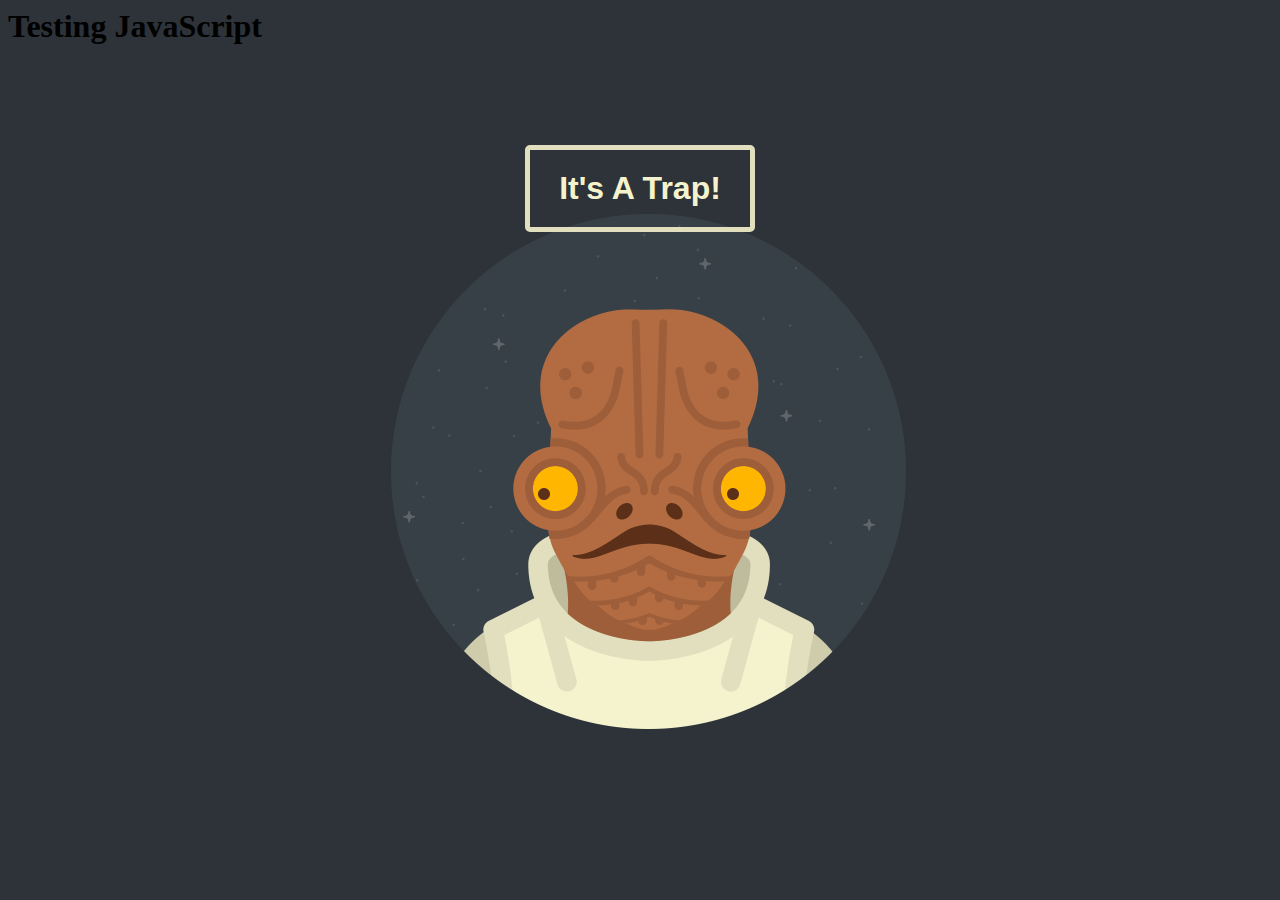
<file: index.html>
<DOCTYPE html>
<html lang="en">
<head>
  <meta charset="UTF-8">
  <title>Test Site</title>
  <link rel="stylesheet" href="styles/style.css" type="text/css" media="screen" title="no title" charset="utf-8">
</head>
<body>
  <h1>Testing JavaScript</h1>
  <p class="warning">
    <span>It's A Trap!</span>
  </p>
<div class="image">
  <img src="img/ackbar.gif" />
</div>

<div id="output">

</div>

</body>
<script src="https://code.jquery.com/jquery-1.12.3.min.js"
  integrity="sha256-aaODHAgvwQW1bFOGXMeX+pC4PZIPsvn2h1sArYOhgXQ="
  crossorigin="anonymous"></script>
<script src="js/itsATrap.js" type="text/javascript" charset="utf-8"></script>
<!--<script src="scripts/student_record.js"></script>    --!>
</html>
</file>
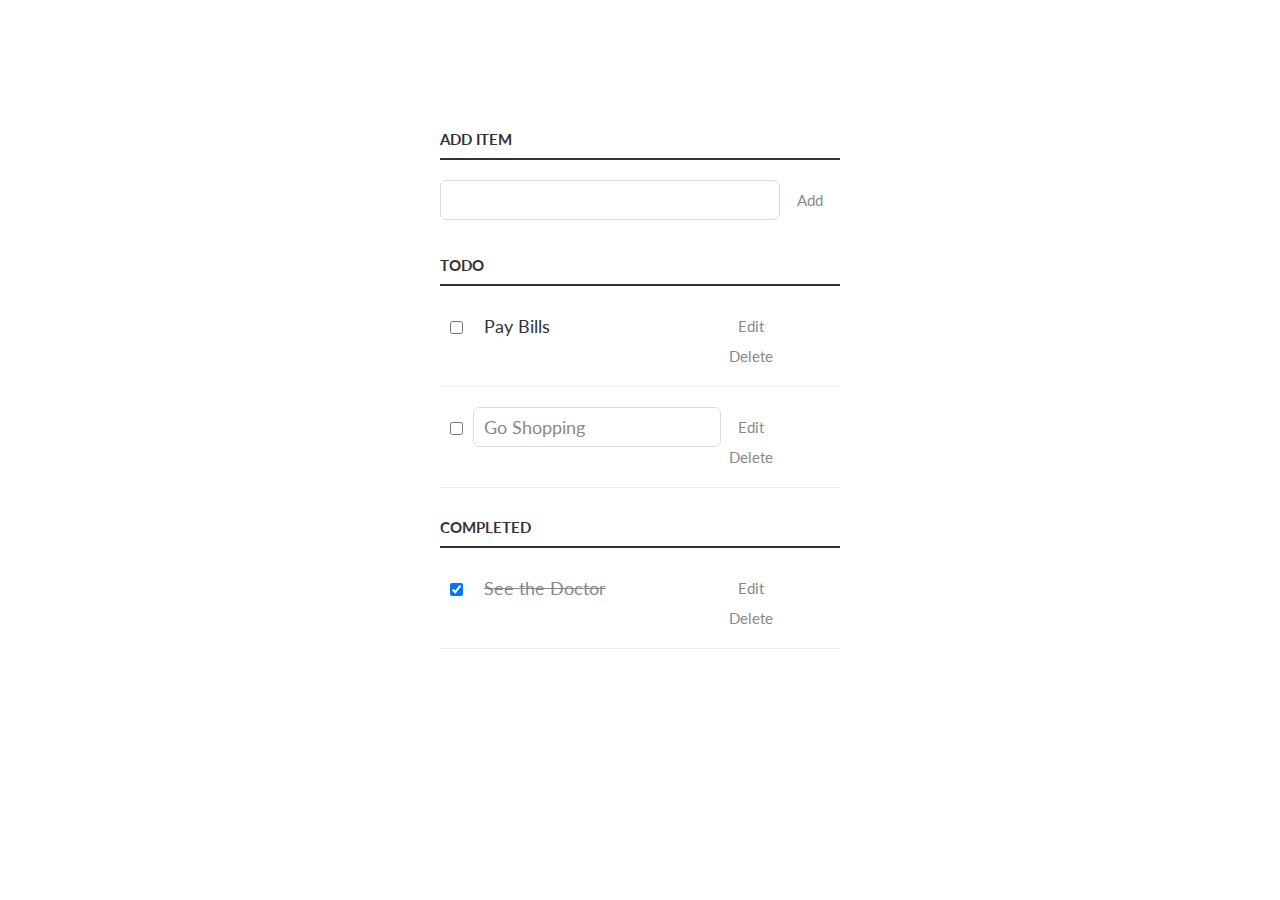
<file: interactive_web/project_stage2_end/index.html>
<!DOCTYPE html>
<html>
  <head>
    <title>Todo App</title>
    <link href='http://fonts.googleapis.com/css?family=Lato:300,400,700' rel='stylesheet' type='text/css'>
    <link rel="stylesheet" href="css/style.css" type="text/css" media="screen" charset="utf-8">    
  </head>
  <body>
    <div class="container">
      <p>
        <label for="new-task">Add Item</label><input id="new-task" type="text"><button>Add</button>
      </p>
      
      <h3>Todo</h3>
      <ul id="incomplete-tasks">
        <li><input type="checkbox"><label>Pay Bills</label><input type="text"><button class="edit">Edit</button><button class="delete">Delete</button></li>
        <li class="editMode"><input type="checkbox"><label>Go Shopping</label><input type="text" value="Go Shopping"><button class="edit">Edit</button><button class="delete">Delete</button></li>
        
      </ul>
      
      <h3>Completed</h3>
      <ul id="completed-tasks">
        <li><input type="checkbox" checked><label>See the Doctor</label><input type="text"><button class="edit">Edit</button><button class="delete">Delete</button></li>
      </ul>
    </div>

    <script type="text/javascript" src="js/app.js"></script>

  </body>
</html>
</file>
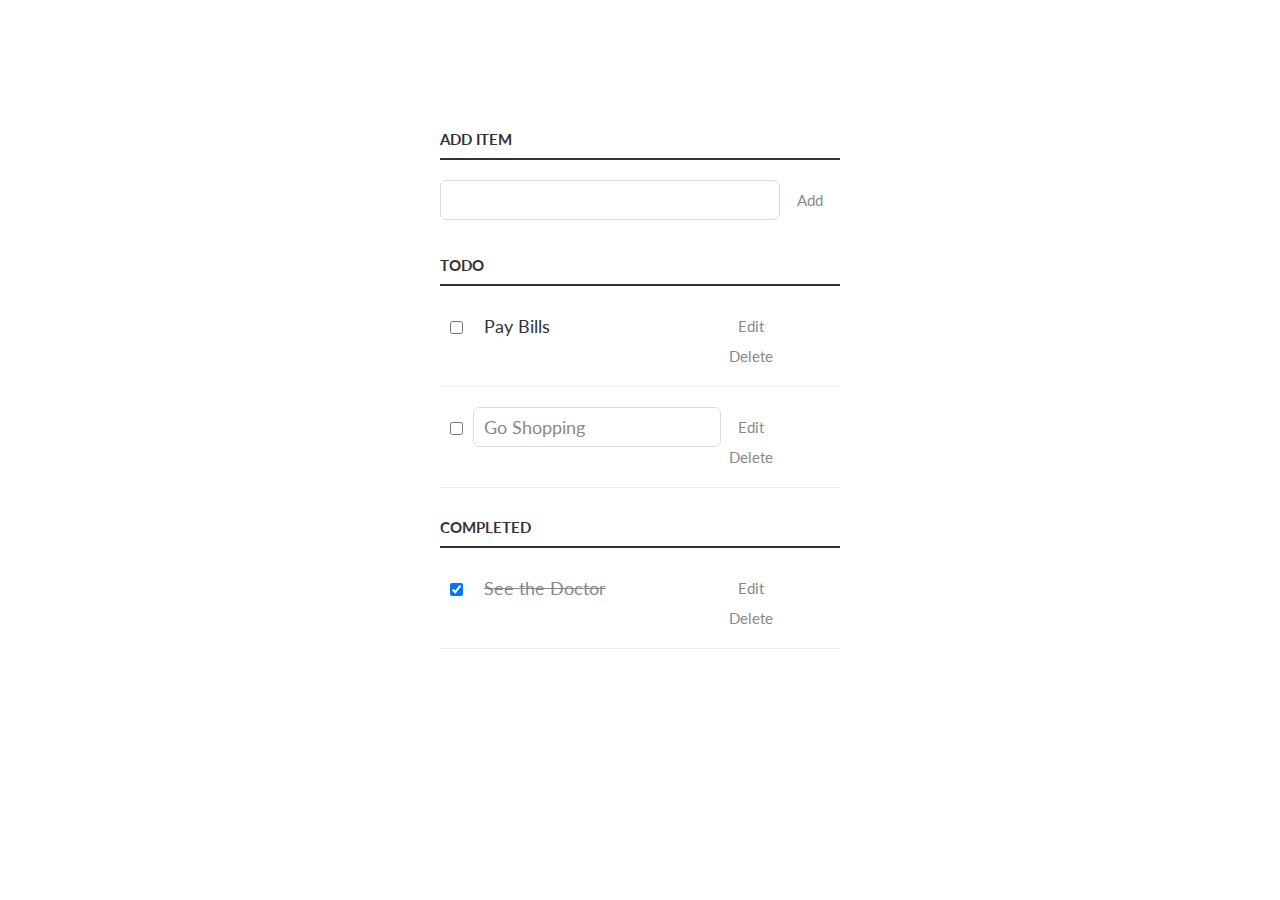
<file: interactive_web/project_stage_3_end/index.html>
<!DOCTYPE html>
<html>
  <head>
    <title>Todo App</title>
    <link href='http://fonts.googleapis.com/css?family=Lato:300,400,700' rel='stylesheet' type='text/css'>
    <link rel="stylesheet" href="css/style.css" type="text/css" media="screen" charset="utf-8">    
  </head>
  <body>
    <div class="container">
      <p>
        <label for="new-task">Add Item</label><input id="new-task" type="text"><button>Add</button>
      </p>
      
      <h3>Todo</h3>
      <ul id="incomplete-tasks">
        <li><input type="checkbox"><label>Pay Bills</label><input type="text"><button class="edit">Edit</button><button class="delete">Delete</button></li>
        <li class="editMode"><input type="checkbox"><label>Go Shopping</label><input type="text" value="Go Shopping"><button class="edit">Edit</button><button class="delete">Delete</button></li>
        
      </ul>
      
      <h3>Completed</h3>
      <ul id="completed-tasks">
        <li><input type="checkbox" checked><label>See the Doctor</label><input type="text"><button class="edit">Edit</button><button class="delete">Delete</button></li>
      </ul>
    </div>

    <script type="text/javascript" src="js/app.js"></script>

  </body>
</html>
</file>
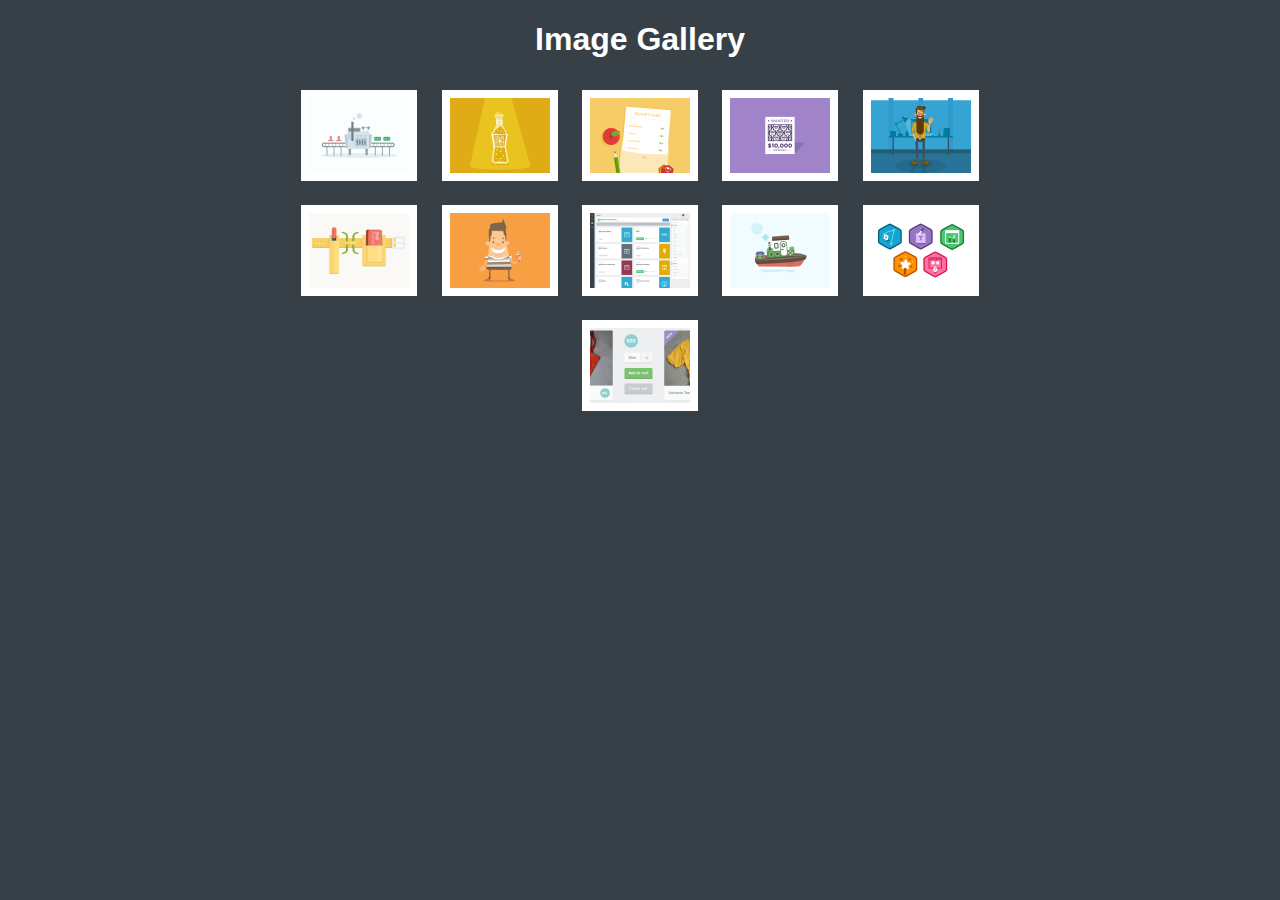
<file: jquery/lightbox_complete/index.html>
<!DOCTYPE html>
<html>
<head>
	<link rel="stylesheet" href="css/style.css" type="text/css" media="screen" title="no title" charset="utf-8">
	<title>Image Gallery</title>
</head>
<body>
	<h1>Image Gallery</h1>
	<ul id="imageGallery">
		<li><a href="images/refferal_machine.png"><img src="images/refferal_machine.png" width="100" alt="Refferal Machine By Matthew Spiel"></a></li>
		<li><a href="images/space-juice.png"><img src="images/space-juice.png" width="100" alt="Space Juice by Mat Helme"></a></li>
		<li><a href="images/education.png"><img src="images/education.png" width="100" alt="Education by Chris Michel"></a></li>
		<li><a href="images/copy_mcrepeatsalot.png"><img src="images/copy_mcrepeatsalot.png" width="100" alt="Wanted: Copy McRepeatsalot by Chris Michel"></a></li>
		<li><a href="images/sebastian.png"><img src="images/sebastian.png" width="100" alt="Sebastian by Mat Helme"></a></li>
		<li><a href="images/skill-polish.png"><img src="images/skill-polish.png" width="100" alt="Skill Polish by Chris Michel"></a></li>
		<li><a href="images/chuck.png"><img src="images/chuck.png" width="100" alt="Chuck by Mat Helme"></a></li>
		<li><a href="images/library.png"><img src="images/library.png" width="100" alt="Library by Tyson Rosage"></a></li>
		<li><a href="images/boat.png"><img src="images/boat.png" width="100" alt="Boat by Griffin Moore"></a></li>
		<li><a href="images/illustrator_foundations.png"><img src="images/illustrator_foundations.png" width="100" alt="Illustrator Foundations by Matthew Spiel"></a></li>
		<li><a href="images/treehouse_shop.jpg"><img src="images/treehouse_shop.jpg" width="100" alt="Treehouse Shop by Eric Smith"></a></li>
	</ul>
	<script src="http://code.jquery.com/jquery-1.11.0.min.js" type="text/javascript" charset="utf-8"></script>
	<script src="js/app.js" type="text/javascript" charset="utf-8"></script>
</body>
</html>
</file>
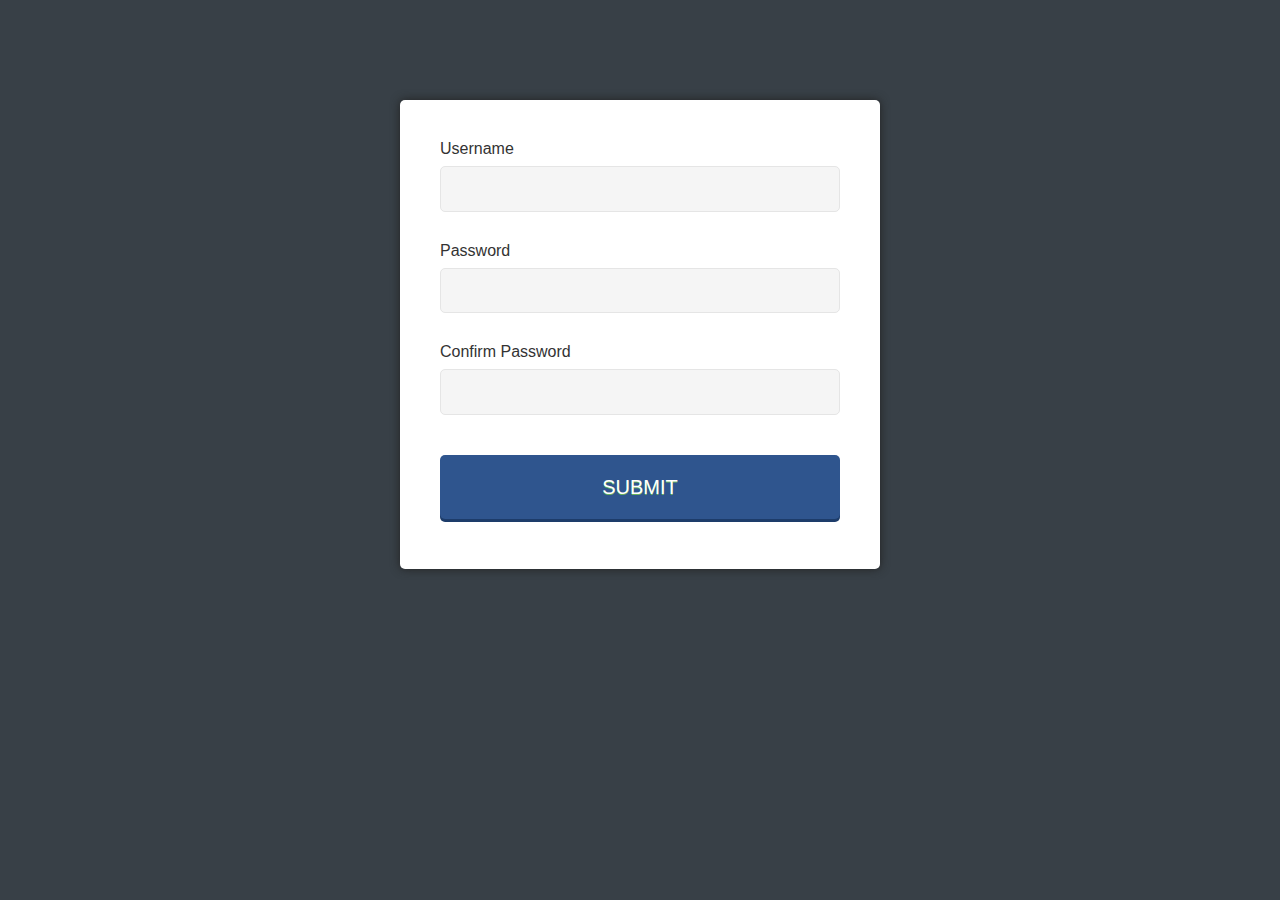
<file: jQuery/sign_up_form_complete/index.html>
<!DOCTYPE html>
<html>
<head>
	<title>Sign Up Form</title>
	<link rel="stylesheet" href="css/style.css" type="text/css" media="screen" title="no title" charset="utf-8">
</head>
<body>

	<form action="#" method="post">
		<p>
			<label for="username">Username</label>
			<input id="username" name="username" type="text">
		</p>
		<p>
			<label for="password">Password</label>
			<input id="password" name="password" type="password">
			<span>Enter a password longer than 8 characters</span>
		</p>
		<p>
			<label for="confirm_password">Confirm Password</label>
			<input id="confirm_password" name="confirm_password" type="password">
			<span>Please confirm your password</span>
		</p>
		<p>
			<input type="submit" value="SUBMIT" id="submit">
		</p>
	</form>
	<script src="http://code.jquery.com/jquery-1.11.0.min.js" type="text/javascript" charset="utf-8"></script>
	<script src="js/app.js" type="text/javascript" charset="utf-8"></script>
</body>
</html>
</file>
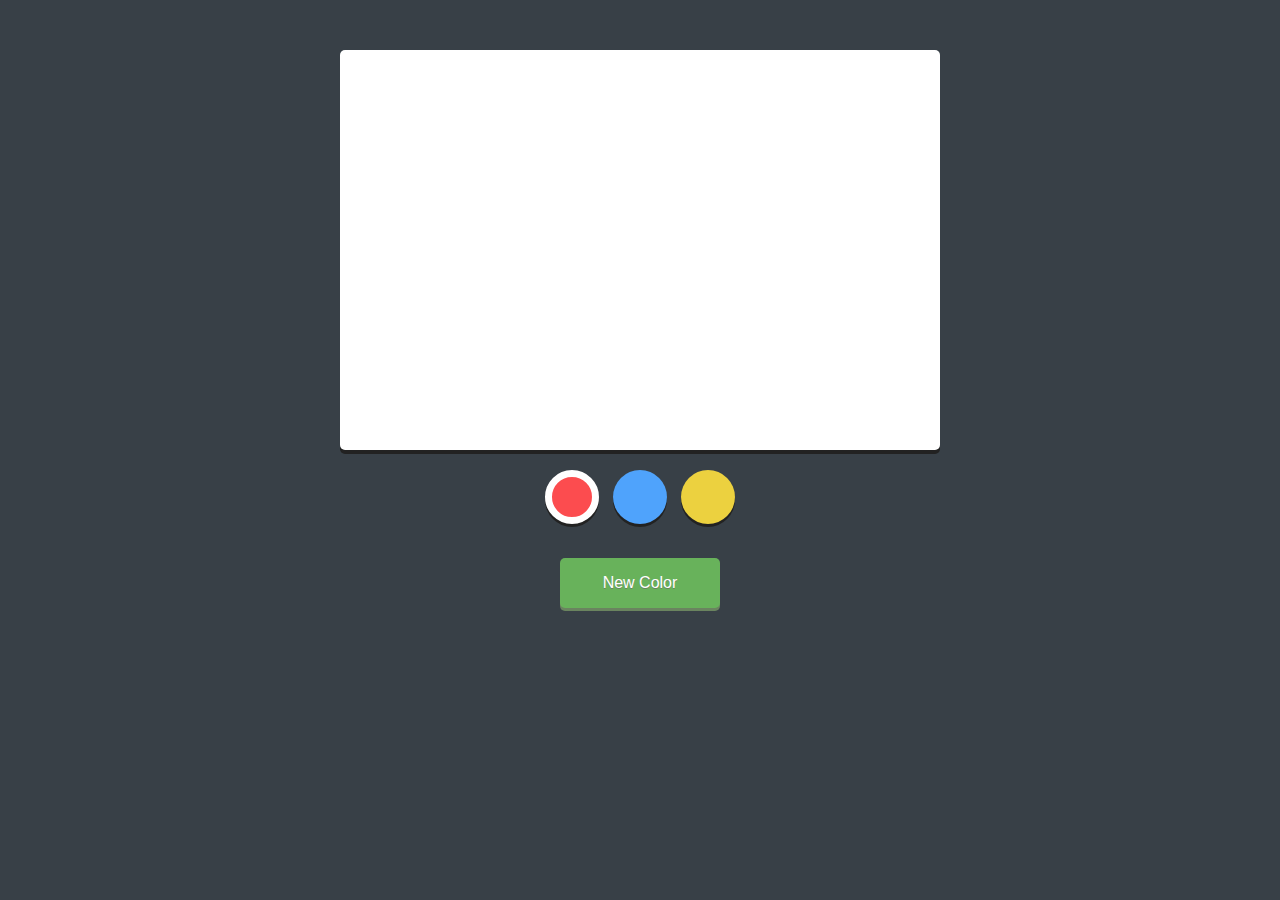
<file: jquery/simple_drawing_complete/index.html>
<!DOCTYPE html>
<html>
<head>
	<title>Simple Drawing Application</title>
	<link rel="stylesheet" href="css/style.css" type="text/css" media="screen" title="no title" charset="utf-8">
</head>
<body>
	<canvas	width="600" height="400"></canvas>
	<div class="controls">
		<ul>
			<li class="red selected"></li>
			<li class="blue"></li>
			<li class="yellow"></li>
		</ul>
		<button id="revealColorSelect">New Color</button>
		<div id="colorSelect">
			<span id="newColor"></span>
			<div class="sliders">
				<p>
					<label for="red">Red</label>
					<input id="red" name="red" type="range" min=0 max=255 value=0>
				</p>
				<p>
					<label for="green">Green</label>
					<input id="green" name="green" type="range" min=0 max=255 value=0>
				</p>
				<p>
					<label for="blue">Blue</label>
					<input id="blue" name="blue" type="range" min=0 max=255 value=0>
				</p>
			</div>
			<div>
			<button id="addNewColor">Add Color</button>
			</div>
		</div>
	</div>
	<script src="http://code.jquery.com/jquery-1.11.0.min.js" type="text/javascript" charset="utf-8"></script>
	<script src="js/app.js" type="text/javascript" charset="utf-8"></script>	
</body>
</html>
</file>
<file: styles/style.css>
body {
  background: #2d3339
}
.warning {
  border: 5px solid #e1dfbe;
  width: 200px;
  margin: 100px auto 20px;
  border-radius: 5px;
  padding: 20px 10px;
  text-align: center;
  font-size: 32px
}
.warning span {
  color: #f4f3ce;
  font-family: sans-serif;
  font-weight: bold;
}
.image {
  position: absolute;
  top: 20%;
  width: 100%;
  text-align: center;
  z-index: -1
}
</file>
<file: interactive_web/project_stage2_end/css/style.css>
/* Basic Style */
body {
  background: #fff;
  color: #333;
  font-family: Lato, sans-serif;
}
.container {
  display: block;
  width: 400px;
  margin: 100px auto 0;
}
ul {
  margin: 0;
  padding: 0;
}
li * {
  float: left;
}
li, h3 {
  clear:both;
  list-style:none;
}
input, button {
  outline: none;
}
button {
  background: none;
  border: 0px;
  color: #888;
  font-size: 15px;
  width: 60px;
  margin: 10px 0 0;
  font-family: Lato, sans-serif;
  cursor: pointer;
}
button:hover {
  color: #333;
}
/* Heading */
h3,
label[for='new-task'] {
  color: #333;
  font-weight: 700;
  font-size: 15px;
  border-bottom: 2px solid #333;
  padding: 30px 0 10px;
  margin: 0;
  text-transform: uppercase;
}
input[type="text"] {
  margin: 0;
  font-size: 18px;
  line-height: 18px;
  height: 18px;
  padding: 10px;
  border: 1px solid #ddd;
  background: #fff;
  border-radius: 6px;
  font-family: Lato, sans-serif;
  color: #888;
}
input[type="text"]:focus {
  color: #333;
}

/* New Task */
label[for='new-task'] {
  display: block;
  margin: 0 0 20px;
}
input#new-task {
  float: left;
  width: 318px;
}
p > button:hover {
  color: #0FC57C;
}

/* Task list */
li {
  overflow: hidden;
  padding: 20px 0;
  border-bottom: 1px solid #eee;
}
li > input[type="checkbox"] {
  margin: 0 10px;
  position: relative;
  top: 15px;
}
li > label {
  font-size: 18px;
  line-height: 40px;
  width: 237px;
  padding: 0 0 0 11px;
}
li >  input[type="text"] {
  width: 226px;
}
li > .delete:hover {
  color: #CF2323;
}

/* Completed */
#completed-tasks label {
  text-decoration: line-through;
  color: #888;
}

/* Edit Task */
ul li input[type=text] {
  display:none;
}

ul li.editMode input[type=text] {
  display:block;
}

ul li.editMode label {
  display:none;
}
</file>
<file: interactive_web/project_stage_3_end/css/style.css>
/* Basic Style */
body {
  background: #fff;
  color: #333;
  font-family: Lato, sans-serif;
}
.container {
  display: block;
  width: 400px;
  margin: 100px auto 0;
}
ul {
  margin: 0;
  padding: 0;
}
li * {
  float: left;
}
li, h3 {
  clear:both;
  list-style:none;
}
input, button {
  outline: none;
}
button {
  background: none;
  border: 0px;
  color: #888;
  font-size: 15px;
  width: 60px;
  margin: 10px 0 0;
  font-family: Lato, sans-serif;
  cursor: pointer;
}
button:hover {
  color: #333;
}
/* Heading */
h3,
label[for='new-task'] {
  color: #333;
  font-weight: 700;
  font-size: 15px;
  border-bottom: 2px solid #333;
  padding: 30px 0 10px;
  margin: 0;
  text-transform: uppercase;
}
input[type="text"] {
  margin: 0;
  font-size: 18px;
  line-height: 18px;
  height: 18px;
  padding: 10px;
  border: 1px solid #ddd;
  background: #fff;
  border-radius: 6px;
  font-family: Lato, sans-serif;
  color: #888;
}
input[type="text"]:focus {
  color: #333;
}

/* New Task */
label[for='new-task'] {
  display: block;
  margin: 0 0 20px;
}
input#new-task {
  float: left;
  width: 318px;
}
p > button:hover {
  color: #0FC57C;
}

/* Task list */
li {
  overflow: hidden;
  padding: 20px 0;
  border-bottom: 1px solid #eee;
}
li > input[type="checkbox"] {
  margin: 0 10px;
  position: relative;
  top: 15px;
}
li > label {
  font-size: 18px;
  line-height: 40px;
  width: 237px;
  padding: 0 0 0 11px;
}
li >  input[type="text"] {
  width: 226px;
}
li > .delete:hover {
  color: #CF2323;
}

/* Completed */
#completed-tasks label {
  text-decoration: line-through;
  color: #888;
}

/* Edit Task */
ul li input[type=text] {
  display:none;
}

ul li.editMode input[type=text] {
  display:block;
}

ul li.editMode label {
  display:none;
}
</file>
<file: jquery/lightbox_complete/css/style.css>
body {
	font-family: sans-serif;
	background: #384047;
}
h1 {
	color: #fff;
	text-align: center
}

ul {
	list-style:none;
	margin: 0 auto;
	padding: 0;
	display: block;
	max-width: 780px;
	text-align: center;
}
ul li {
	display: inline-block;
	padding: 8px;
	background:white;
	margin:10px;
}
ul li img {
	display: block;
}
a {
	text-decoration: none;
}
/** Start Coding Here **/
#overlay {
  background:rgba(0,0,0,0.7);
  width:100%;
  height:100%;
  position:absolute;
  top:0;
  left:0;
  display:none;
  text-align:center;
}

#overlay img {
 margin-top: 10%; 
}

#overlay p {
 color:white; 
}
</file>
<file: jQuery/sign_up_form_complete/css/style.css>
body {
  background: #384047;
  font-family: sans-serif;
  font-size: 10px
}
form {
  background: #fff;
  padding: 4em 4em 2em;
  max-width: 400px;
  margin: 100px auto 0;
  box-shadow: 0 0 1em #222;
  border-radius: 5px;
}
p {
  margin: 0 0 3em 0;
  position: relative;
}
label {
  display: block;
  font-size: 1.6em;
  margin: 0 0 .5em;
  color: #333;
}
input {
  display: block;
  box-sizing: border-box;
  width: 100%;
  outline: none
}
input[type="text"],
input[type="password"] {
  background: #f5f5f5;
  border: 1px solid #e5e5e5;
  font-size: 1.6em;
  padding: .8em .5em;
  border-radius: 5px;
}
input[type="text"]:focus,
input[type="password"]:focus {
  background: #fff
}
span {
  border-radius: 5px;
  display: block;
  font-size: 1.3em;
  text-align: center;
  position: absolute;
  background: #2F558E;
  left: 105%;
  top: 25px;
  width: 160px;
  padding: 7px 10px;
  color: #fff;
}
span:after {
  right: 100%;
  top: 50%;
  border: solid transparent;
  content: " ";
  height: 0;
  width: 0;
  position: absolute;
  pointer-events: none;
  border-color: rgba(136, 183, 213, 0);
  border-right-color: #2F558E;
  border-width: 8px;
  margin-top: -8px;
}
input[type="submit"] {
  background: #2F558E;
  box-shadow: 0 3px 0 0 #1D3C6A;
  border-radius: 5px;
  border: none;
  color: #fff;
  cursor: pointer;
  display: block;
  font-size: 2em;
  line-height: 1.6em;
  margin: 2em 0 0;
  outline: none;
  padding: .8em 0;
  text-shadow: 0 1px #68B25B;

}
</file>
<file: jquery/simple_drawing_complete/css/style.css>
body {
	background: #384047;
	font-family: sans-serif;
}
canvas {
	background: #fff;
	display: block;
	margin: 50px auto 10px;
	border-radius: 5px;
	box-shadow: 0 4px 0 0 #222;
	cursor: url(../img/cursor.png), crosshair;
}
.controls {
	min-height: 60px;
	margin: 0 auto;
	width: 600px;
	border-radius: 5px;
	overflow: hidden;
}
ul {
	list-style:none;
	margin: 0;
	float: 	left;
	padding: 10px 0 20px;
	width: 100%;
	text-align: center;
}

ul li, #newColor {
	display:block;
	height: 54px;
	width: 54px;
	border-radius: 60px;
	cursor: pointer;
	border: 0;
	box-shadow: 0 3px 0 0 #222;
}

ul li {
	display: inline-block;
	margin: 0 5px 10px;
}

.red {
	background: #fc4c4f;
}

.blue {
	background: #4fa3fc;
}

.yellow {
	background: #ECD13F;
}

.selected {
	border: 7px solid #fff;
	width: 40px;
	height: 40px;
}
button {
	background: #68B25B;
	box-shadow: 0 3px 0 0 #6A845F;
	color: #fff;
	outline: none;
	cursor: pointer;
	text-shadow: 0 1px #6A845F;
	display: block;
	font-size: 16px;
	line-height: 40px;
}
#revealColorSelect {
	border: none;
	border-radius: 5px;
	margin: 10px auto;
	padding: 5px 20px;
	width: 160px;
}

/* New Color Palette */
#colorSelect {
	background: #fff;
	border-radius: 5px;
	clear: both;
	margin: 20px auto 0;
	padding: 10px;
	width: 305px;
	position: relative;
		
	display:none;
}
#colorSelect:after {
	bottom: 100%;
	left: 50%;
	border: solid transparent;
	content: " ";
	height: 0;
	width: 0;
	position: absolute;
	pointer-events: none;
	border-color: rgba(255, 255, 255, 0);
	border-bottom-color: #fff;
	border-width: 10px;
	margin-left: -10px;
}

#newColor {
	width: 80px;
	height: 80px;
	border-radius: 3px;
	box-shadow: none;
	float: left;
	border: none;
	margin: 10px 20px 20px 10px;

}
.sliders p {
	margin: 8px 0;
	vertical-align: middle;
}
.sliders label {
	display: inline-block;
	margin: 0 10px 0 0;
	width: 35px;
	font-size: 14px;
	color: #6D574E;
}
.sliders input {
	position: relative;
	top: 2px;
}
#colorSelect button {
	border: none;
	border-top: 1px solid #6A845F;
	border-radius: 0 0 5px 5px;
	clear: both;
	margin: 10px -10px -7px;
	padding: 5px 10px;
	width: 325px;
}
</file>
